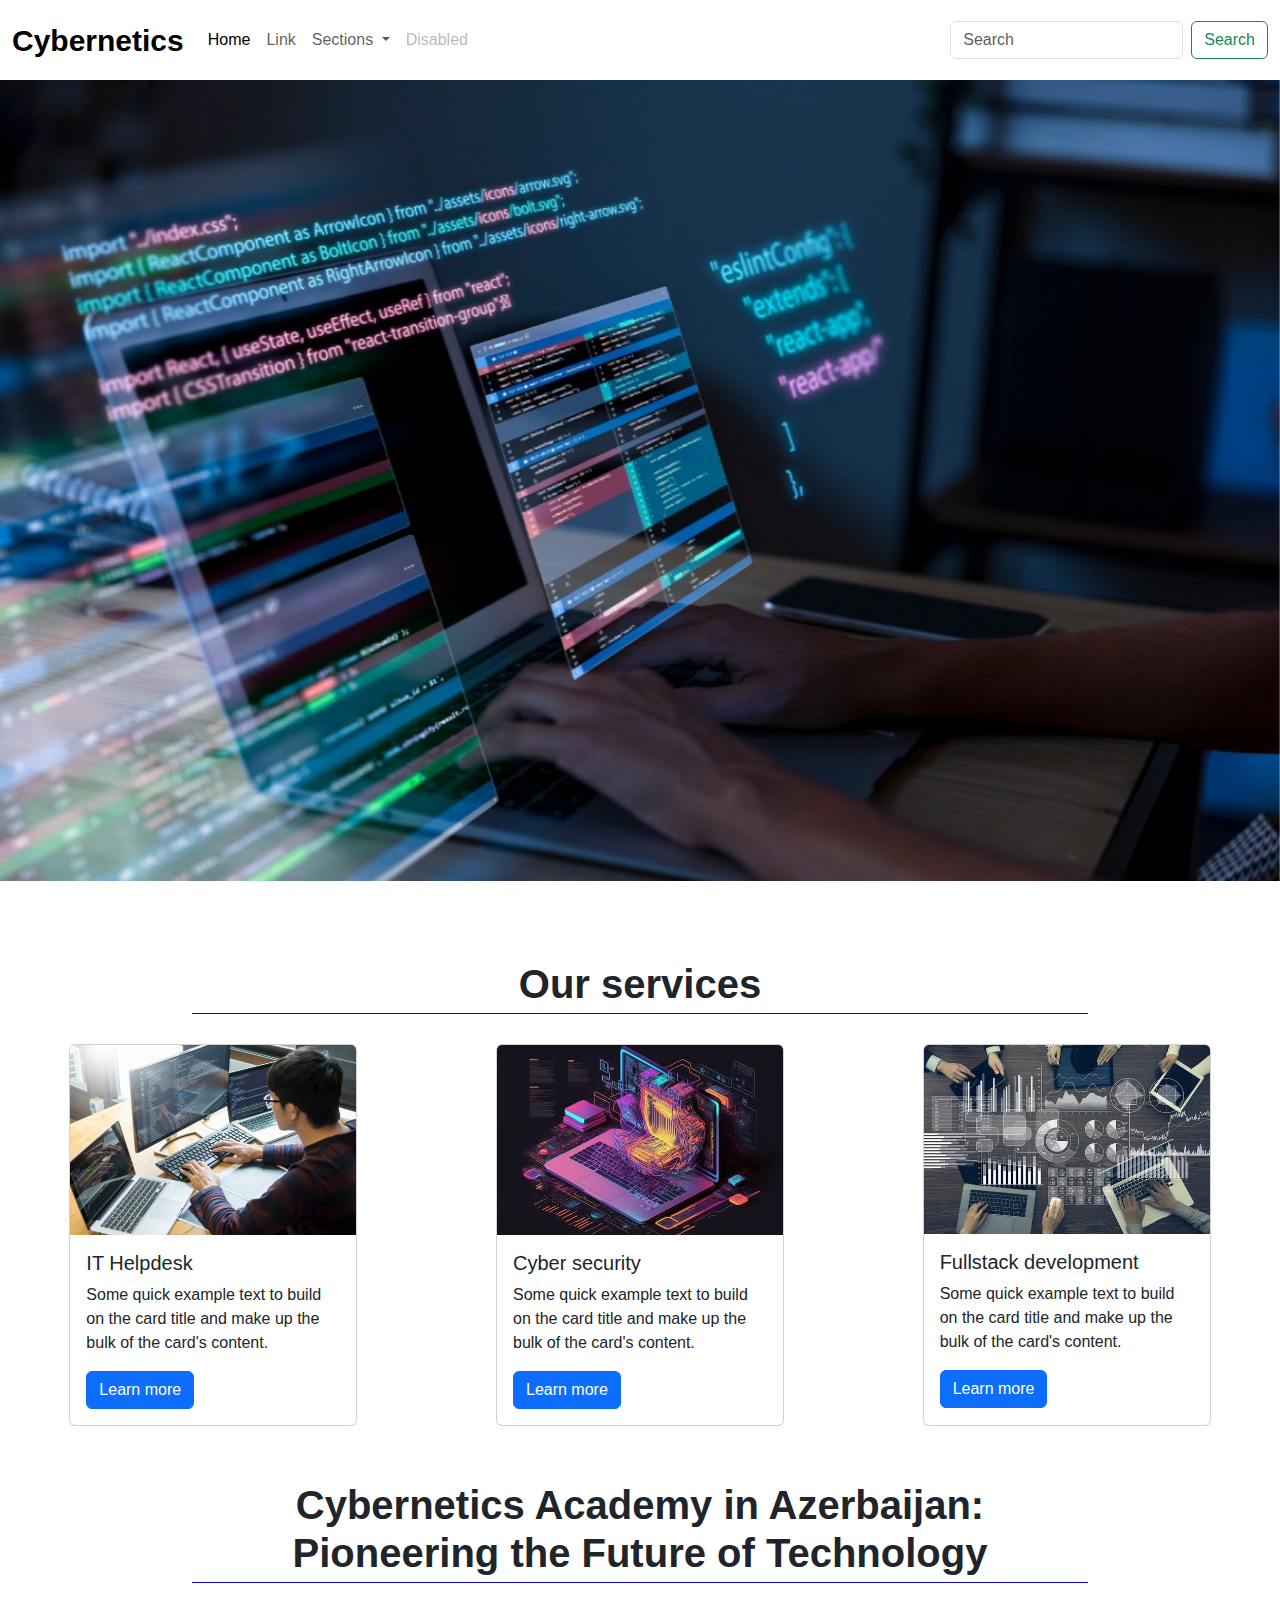
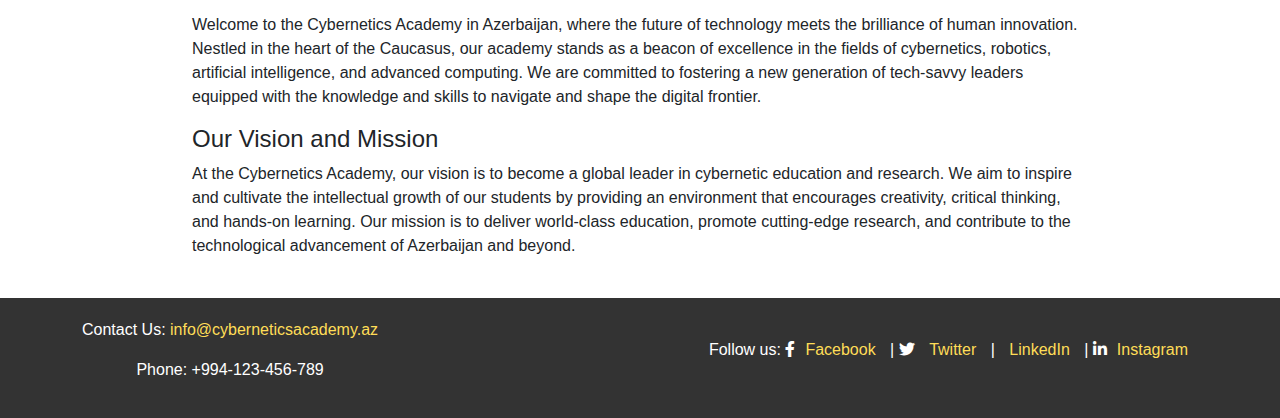
<file: index.html>
<!DOCTYPE html>
<html lang="en">
<head>
    <meta charset="UTF-8">
    <meta name="viewport" content="width=device-width, initial-scale=1.0">
    <title>Document</title>
    <link href="https://cdn.jsdelivr.net/npm/bootstrap@5.3.3/dist/css/bootstrap.min.css" rel="stylesheet" integrity="sha384-QWTKZyjpPEjISv5WaRU9OFeRpok6YctnYmDr5pNlyT2bRjXh0JMhjY6hW+ALEwIH" crossorigin="anonymous">
    <link rel="stylesheet" href="./style.css">
    <link rel="stylesheet" href="https://cdnjs.cloudflare.com/ajax/libs/font-awesome/6.0.0-beta3/css/all.min.css">
</head>
<body>
    <nav class="navbar navbar-expand-lg bg-body-tertiary">
        <div class="container-fluid">
          <a class="navbar-brand" href="#">Cybernetics</a>
          <button class="navbar-toggler" type="button" data-bs-toggle="collapse" data-bs-target="#navbarSupportedContent" aria-controls="navbarSupportedContent" aria-expanded="false" aria-label="Toggle navigation">
            <span class="navbar-toggler-icon"></span>
          </button>
          <div class="collapse navbar-collapse" id="navbarSupportedContent">
            <ul class="navbar-nav me-auto mb-2 mb-lg-0">
              <li class="nav-item">
                <a class="nav-link active" aria-current="page" href="#">Home</a>
              </li>
              <li class="nav-item">
                <a class="nav-link" href="#">Link</a>
              </li>
              <li class="nav-item dropdown">
                <a class="nav-link dropdown-toggle" href="#" role="button" data-bs-toggle="dropdown" aria-expanded="false">
                 Sections
                </a>
                <ul class="dropdown-menu">
                  <li><a class="dropdown-item" href="#">Frontend</a></li>
                  <li><a class="dropdown-item" href="#">Backend</a></li>
                  <li><hr class="dropdown-divider"></li>
                  <li><a class="dropdown-item" href="#">Fullstack</a></li>
                  <li><a class="dropdown-item" href="#">Cyber security</a></li>
                  <li><a class="dropdown-item" href="#">IT founders</a></li>
                  <li><a class="dropdown-item" href="#">Helpdesk</a></li>
                </ul>
              </li>
              <li class="nav-item">
                <a class="nav-link disabled" aria-disabled="true">Disabled</a>
              </li>
            </ul>
            <form class="d-flex" role="search">
              <input class="form-control me-2" type="search" placeholder="Search" aria-label="Search">
              <button class="btn btn-outline-success" type="submit">Search</button>
            </form>
          </div>
        </div>
      </nav>

      <div id="carouselExampleSlidesOnly" class="carousel slide" data-bs-ride="carousel">
        <div class="carousel-inner">
          <div class="carousel-item active">
            <img src="./img/1693476739453.jpg" class="d-block w-100" alt="...">
          </div>
          <div class="carousel-item">
            <img src="./img/Senior_Software_Developer.jpg" class="d-block w-100" alt="...">
          </div>
          <div class="carousel-item">
            <img src="./img/hacker.jpg" class="d-block w-100" alt="...">
          </div>
        </div>
      </div>
      <br>

      <h2> Our services</h2>

   <div class="cards">
    <div class="card" style="width: 18rem;">
        <img src="./img/programmer.jpg" class="card-img-top" alt="...">
        <div class="card-body">
          <h5 class="card-title">IT Helpdesk</h5>
          <p class="card-text">Some quick example text to build on the card title and make up the bulk of the card's content.</p>
          <a href="./courseDetail.html" class="btn btn-primary">Learn more</a>
        </div>

      </div>
      <div class="card" style="width: 18rem;">
        <img src="./img/premiumfoto.jpg" class="card-img-top" alt="...">
        <div class="card-body">
          <h5 class="card-title">Cyber security</h5>
          <p class="card-text">Some quick example text to build on the card title and make up the bulk of the card's content.</p>
          <a href="./courseDetail.html" class="btn btn-primary">Learn more</a>
        </div>

      </div>
      <div class="card" style="width: 18rem;">
        <img src="./img/software.jpg" class="card-img-top" alt="...">
        <div class="card-body">
          <h5 class="card-title">Fullstack development</h5>
          <p class="card-text">Some quick example text to build on the card title and make up the bulk of the card's content.</p>
          <a href="./courseDetail.html" class="btn btn-primary">Learn more</a>
        </div>
      </div>
   </div>


   <article>
    <h2>Cybernetics Academy in Azerbaijan: Pioneering the Future of Technology</h2>
    
    <div>
      <p>
        Welcome to the Cybernetics Academy in Azerbaijan, where the future of technology meets the brilliance of human innovation. Nestled in the heart of the Caucasus, our academy stands as a beacon of excellence in the fields of cybernetics, robotics, artificial intelligence, and advanced computing. We are committed to fostering a new generation of tech-savvy leaders equipped with the knowledge and skills to navigate and shape the digital frontier.
      </p>
      <h4>
        Our Vision and Mission
      </h4>
      <p>
        At the Cybernetics Academy, our vision is to become a global leader in cybernetic education and research. We aim to inspire and cultivate the intellectual growth of our students by providing an environment that encourages creativity, critical thinking, and hands-on learning. Our mission is to deliver world-class education, promote cutting-edge research, and contribute to the technological advancement of Azerbaijan and beyond.
      </p>
    </div>
   
   </article>
   <footer class="footer">
    <div class="container">
        <div class="contact-info">
            <p>Contact Us: <a href="mailto:info@cyberneticsacademy.az">info@cyberneticsacademy.az</a></p>
            <p>Phone: +994-123-456-789</p>
        </div>
        <div class="social-media">
            <p>
                Follow us:
                <i class="fab fa-facebook-f"></i><a href="#" target="_blank">Facebook</a> |
                <i class="fab fa-twitter"></i> <a href="#" target="_blank">Twitter</a> |
                <a href="#" target="_blank">LinkedIn</a> |
                <i class="fab fa-linkedin-in"></i><a href="#" target="_blank">Instagram</a>
            </p>
        </div>
    </div>
</footer>
   <script src="./script.js"></script>
      <script src="https://cdn.jsdelivr.net/npm/bootstrap@5.3.3/dist/js/bootstrap.bundle.min.js" integrity="sha384-YvpcrYf0tY3lHB60NNkmXc5s9fDVZLESaAA55NDzOxhy9GkcIdslK1eN7N6jIeHz" crossorigin="anonymous"></script>
  
</body>
</html>
</file>
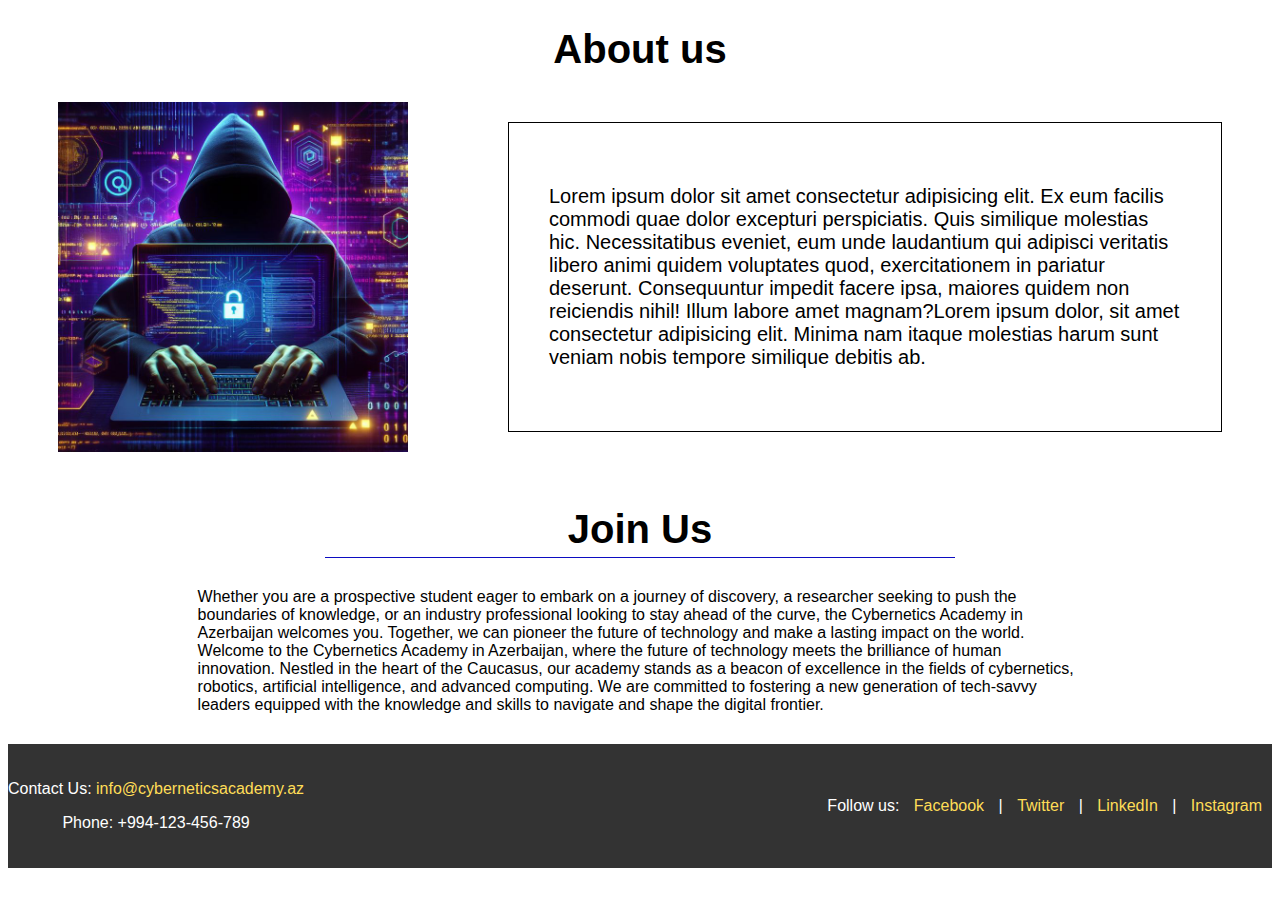
<file: courseDetail.html>
<!DOCTYPE html>
<html lang="en">
<head>
    <meta charset="UTF-8">
    <meta name="viewport" content="width=device-width, initial-scale=1.0">
    <title>Document</title>
    <link rel="stylesheet" href="./style.css">
    <link rel="stylesheet" href="https://cdnjs.cloudflare.com/ajax/libs/font-awesome/6.5.2/css/all.min.css" integrity="sha512-SnH5WK+bZxgPHs44uWIX+LLJAJ9/2PkPKZ5QiAj6Ta86w+fsb2TkcmfRyVX3pBnMFcV7oQPJkl9QevSCWr3W6A==" crossorigin="anonymous" referrerpolicy="no-referrer" />
</head>
<body>

    <h1>About us</h1>
    <div class="div1">
        <img src="./img/hacker.jpg" alt="">
        <p>Lorem ipsum dolor sit amet consectetur adipisicing elit. Ex eum facilis commodi quae dolor excepturi perspiciatis. Quis similique molestias hic. Necessitatibus eveniet, eum unde laudantium qui adipisci veritatis libero animi quidem voluptates quod, exercitationem in pariatur deserunt. Consequuntur impedit facere ipsa, maiores quidem non reiciendis nihil! Illum labore amet magnam?Lorem ipsum dolor, sit amet consectetur adipisicing elit. Minima nam itaque molestias harum sunt veniam nobis tempore similique debitis ab.</p>
    </div>
        <div class="div2"><p>
            
            <h2>Join Us</h2>

            Whether you are a prospective student eager to embark on a journey of discovery, a researcher seeking to push the boundaries of knowledge, or an industry professional looking to stay ahead of the curve, the Cybernetics Academy in Azerbaijan welcomes you. Together, we can pioneer the future of technology and make a lasting impact on the world.
            Welcome to the Cybernetics Academy in Azerbaijan, where the future of technology meets the brilliance of human innovation. Nestled in the heart of the Caucasus, our academy stands as a beacon of excellence in the fields of cybernetics, robotics, artificial intelligence, and advanced computing. We are committed to fostering a new generation of tech-savvy leaders equipped with the knowledge and skills to navigate and shape the digital frontier.
        </p></div>
    
    <footer class="footer">
        <div class="container">
            <div class="contact-info">
                <p>Contact Us: <a href="mailto:info@cyberneticsacademy.az">info@cyberneticsacademy.az</a></p>
                <p>Phone: +994-123-456-789</p>
            </div>
            <div class="social-media">
                <p>
                    Follow us:
                    <i class="fab fa-facebook-f"></i><a href="#" target="_blank">Facebook</a> |
                    <i class="fab fa-twitter"></i> <a href="#" target="_blank">Twitter</a> |
                    <a href="#" target="_blank">LinkedIn</a> |
                    <i class="fab fa-linkedin-in"></i><a href="#" target="_blank">Instagram</a>
                </p>
            </div>
        </div>
    </footer>
</body>
</html>
</file>
<file: style.css>
.d-block{
    height: 89vh !important;

}
body{
    font-family:sans-serif;
}
.navbar{
    background-color: #fff !important;
    height: 80px;
}
.navbar-brand{
    font-size: 30px;
    font-weight: bold;
}
.cards{
    display: flex;
    justify-content: space-around;
}
h2{
    font-size: 40px;
    font-weight: bold;
    text-align: center;
    margin: 30px auto 40px;
}
.div1{
    display: flex;
  margin-top: 30px;
    justify-content: space-around;
}
.div1 img{
    width: 350px;
}
.div1 p{
    width: 50%;
    font-size: 20px;
    padding: 20px 40px;
    border: 1px solid black;
    display: flex;
    align-items: center;
}
.div2{
    width: 70%;
    margin: 30px auto;
}
h1{
    text-align: center;
    font-size: 40px;
}
h2{
    border-bottom: 1px solid rgb(12, 12, 193);
    padding: 5px;
    text-align: center;
    width: 70%;

    margin: 50px auto 30px;
}
article div{
    width: 70%;
    margin: 10px auto 40px;
}
.footer {
    background-color: #333;
    color: white;
    padding: 20px 0;
    text-align: center;
}
.footer .container {
    display: flex;
    flex-direction: column;
    align-items: center;
}
.footer a {
    color: #ffdd57;
    text-decoration: none;
}
.footer a:hover {
    text-decoration: underline;
}
.footer .contact-info {
    margin: 10px 0;
}
.footer .social-media {
    margin: 10px 0;
}
.footer .social-media a {
    margin: 0 10px;
}
@media (min-width: 600px) {
    .footer .container {
        flex-direction: row;
        justify-content: space-between;
    }
    .footer .contact-info, .footer .social-media {
        margin: 0;
    }
}
</file>
